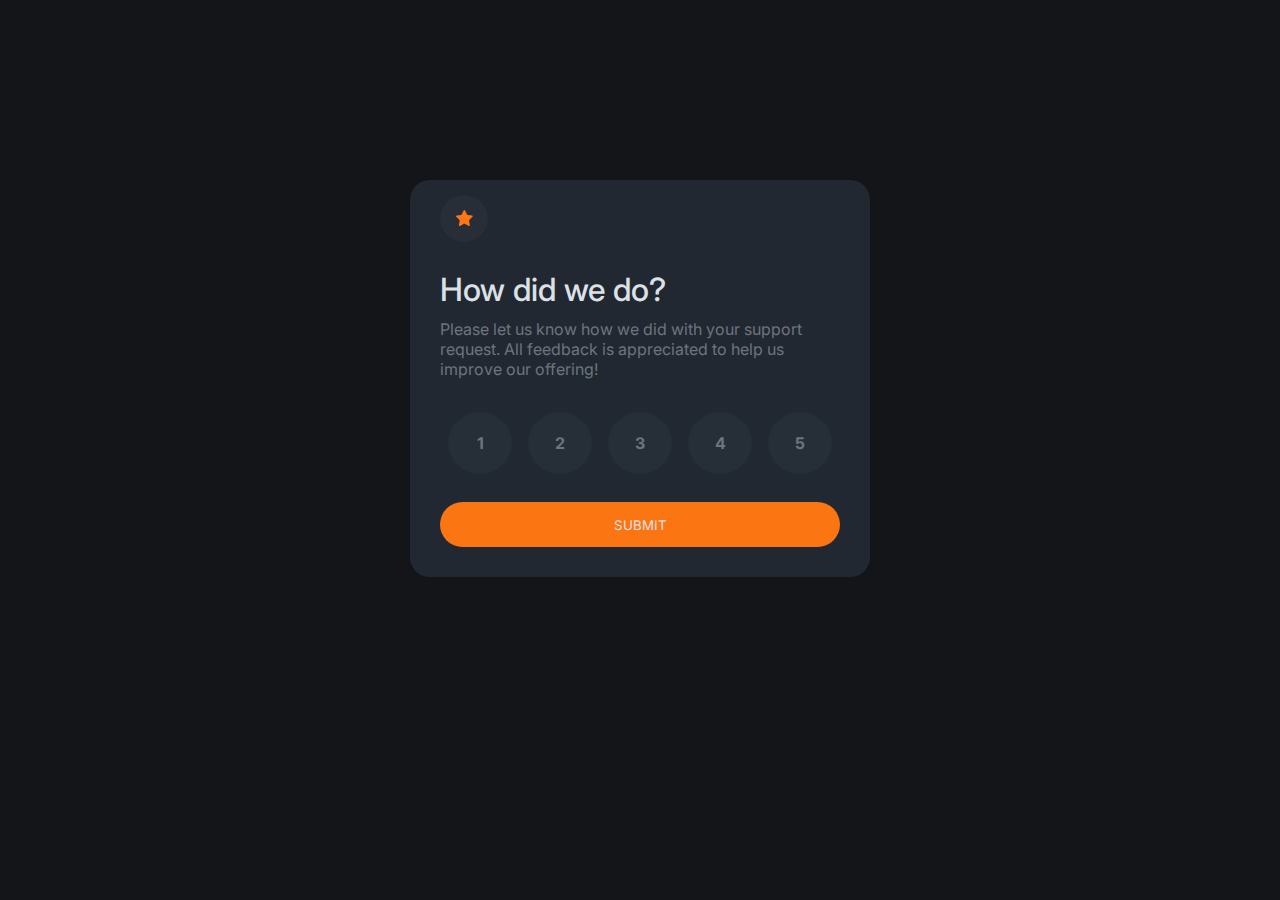
<file: index.html>
<!DOCTYPE html>
<html lang="pt-br">
<head>
    <meta charset="UTF-8">
    <meta http-equiv="X-UA-Compatible" content="IE=edge">
    <meta name="viewport" content="width=device-width, initial-scale=1.0">
    <link rel="stylesheet" href="style.css">
    <link rel="shortcut icon" href="img/fav-icon.ico" type="image/x-icon">
    <title>Rate Us!</title>
</head>
<body>
<form action="submitted.html">
    <section>
        <span id="star"><img id="star2" src="img/icon-star.svg" alt="Ícone estrela"></span>
        <h1>How did we do?</h1>
        <p>Please let us know how we did with your support request. All feedback is appreciated to help us improve our offering!</p>
        <ul id="list">
            <li>1</li>
            <li>2</li>
            <li>3</li>
            <li>4</li>
            <li>5</li>
        </ul>
        <button id="submit">Submit</button>
    </section>
</form>
</body>
<script text="text/javascript" src="script.js"></script>
</html>
</file>
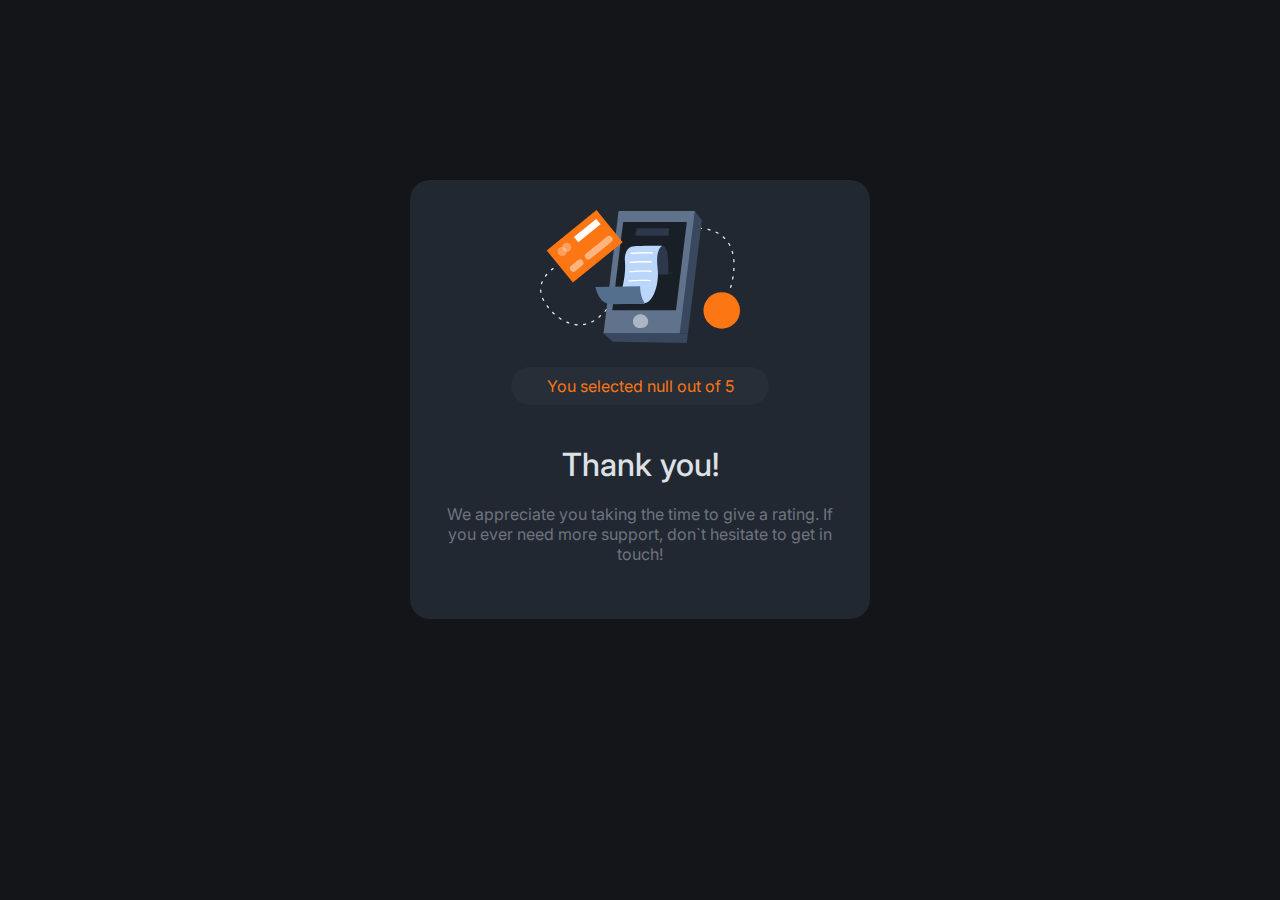
<file: submitted.html>
<!DOCTYPE html>
<html lang="pt-br">
<head>
    <meta charset="UTF-8">
    <meta http-equiv="X-UA-Compatible" content="IE=edge">
    <meta name="viewport" content="width=device-width, initial-scale=1.0">
    <link rel="stylesheet" href="style.css">
    <link rel="shortcut icon" href="img/fav-icon.ico" type="image/x-icon">
    <title>Submitted State</title>
</head>
<body>
    <section>
        <div>
            <img id="img1" alt="Avaliação feita com sucesso!" src="img/img.svg">
        </div>
        <p id="res"></p>
        <h1 id="ty">Thank you!</h1>
        <p id="final-text">We appreciate you taking the time to give a rating. If you ever need more support, don`t hesitate to get in touch!</p>
    </section>
</body>
<script text="text/javascript" src="script2.js"></script>
</html>
</file>
<file: style.css>
@import url('https://fonts.googleapis.com/css2?family=Inter:wght@400;500&display=swap');
*{
    margin: 0;
    padding: 0;
    background-color: #141519;
    font-family: 'Inter', sans-serif;
}
:root{
    --var1:#212832; 
    --var2:#272E38;
    --var3:#6D747E;
    --var4:#DDE0E5;
    --var5:#262F38;
    --var6:#FB7612;
}
section{
    background-color: var(--var1);
    width: 400px;
    height: 400px;
    border-radius: 20px;
    padding: 30px;
    margin:  20vh auto;
    height: auto;
}
#star{
    margin: 10px 0px 50px 0px;
    padding: 15px 15px 12px 16px;
    border: 0px solid black;
    border-radius: 50%;
    background-color: var(--var2);
}
#star2{
    background-color: var(--var2);
}
h1{
    font-weight: 500;
    margin: 40px 0px 10px 0px;
    color: var(--var4);
    background-color: var(--var1);
}
p{
    color: var(--var3);
    background-color: var(--var1);
    margin: 10px 0px 25px 0px;
}
ul{
    background-color: var(--var1);
    list-style: none;
    display: flex;
    justify-content: space-between;
}
ul li{
    background-color: var(--var5);
    color: var(--var3);
    font-weight: bolder;
    border: 1px solid #262F38;;
    border-radius: 50%;
    text-align: center;
    margin: 2%;
    padding: 5%;
    width: 50%;
    cursor: pointer;
}
ul li:hover{
    color: var(--var4);
    background-color: var(--var3);
}
ul .selecionado{
    color: var(--var4);
    background-color: var(--var6);
}
ul .selecionado:hover{
    color: var(--var4);
    background-color: #fc6107;
}
#submit{
    color: var(--var4);
    background-color:var(--var6);
    border: none;
    font-weight: normal;
    text-transform: uppercase;
    width: 100%;
    height: 45px;
    line-height: 30px;
    margin-top: 20px;
    padding: 0px 20px;
    cursor: pointer;
    border-radius: 30px;
}
#submit:hover{
    color: var(--var6);
    background-color: var(--var4);
}
div{
    width: 200px;
    margin: auto;
    background-color: var(--var1);
}
#img1{
    background-color: var(--var1);
    width: 200px;
    margin-bottom: 20px;
}
#res{
    text-align: center;
    color: var(--var6);
    background-color: var(--var2);
    width: 250px;
    line-height: 30px;
    margin: auto;
    padding: 4px;
    border-radius: 30px;
}
#ty{
    text-align: center;
    margin-bottom: 20px;
}
#final-text{
    text-align: center;
}
</file>
